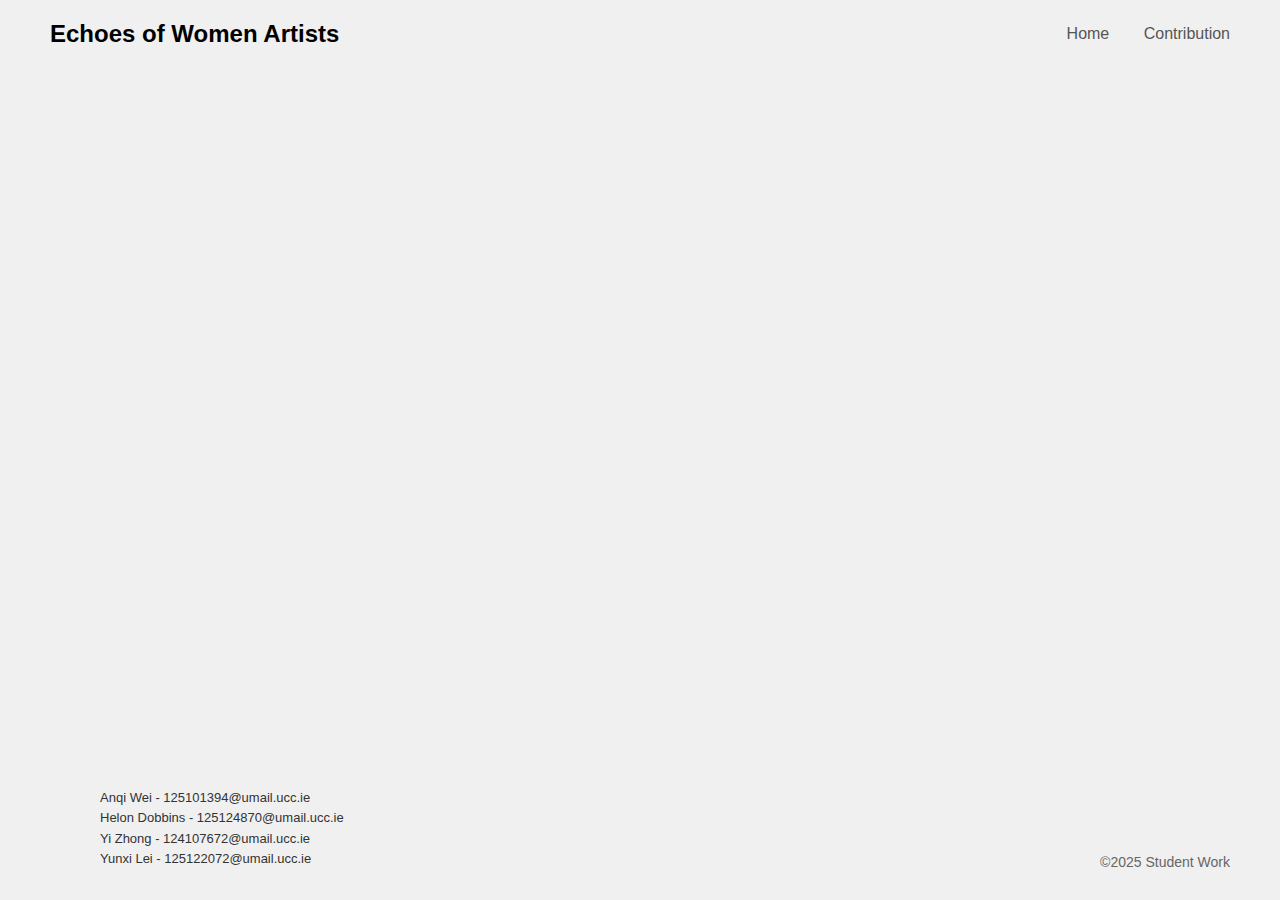
<file: index.html>
<!DOCTYPE html>
<html lang="zh-CN">
<head>
    <meta charset="UTF-8">
    <meta name="viewport" content="width=device-width, initial-scale=1.0">
    <title>Echoes of Women Artists - 艺术家主页</title>
    <link rel="stylesheet" href="styles.css">
</head>
<body>
    <header>
        <div class="logo">Echoes of Women Artists</div>
        <nav>
            <a href="index.html" class="active">Home</a>
            <a href="contribution.html" class="active">Contribution</a>
        </nav>
    </header>

    <main class="content-area">
        <div class="card-stack">
            
            <div class="card" data-artist-id="artist4" style="--i:4; --delay: 0.8s;">
                
                <img src="girl.jpg" alt="艺术家的照片">

            </div>
            
            <div class="card" data-artist-id="louise" style="--i:3; --delay: 0.6s;">
                <img src="spider.jpg" alt="艺术家 3">
            </div>
            <div class="card" data-artist-id="wenshu" style="--i:2; --delay: 0.4s;">
                <img src="来源不明.jpg" alt="wenshu">
            </div>
            <div class="card" data-artist-id="Yayoi Kusama index" style="--i:1; --delay: 0.2s;">
                <img src="work1.jpg" alt="Yayoi Kusama index">
            </div>
        </div>
    </main>

    <footer>
        <div class="footer-left">
            <div class="signature">
                <div>
                </div>
            </div>
            <div class="info">
                <p>Anqi Wei - 125101394@umail.ucc.ie</p>
                <p>Helon Dobbins - 125124870@umail.ucc.ie</p>
                <p>Yi Zhong - 124107672@umail.ucc.ie</p>
                <p>Yunxi Lei - 125122072@umail.ucc.ie</p>

            </div>
        </div>
        <div class="footer-right">
            ©2025 Student Work
        </div>
    </footer>

    <script src="script.js"></script>
</body>
</html>
</file>
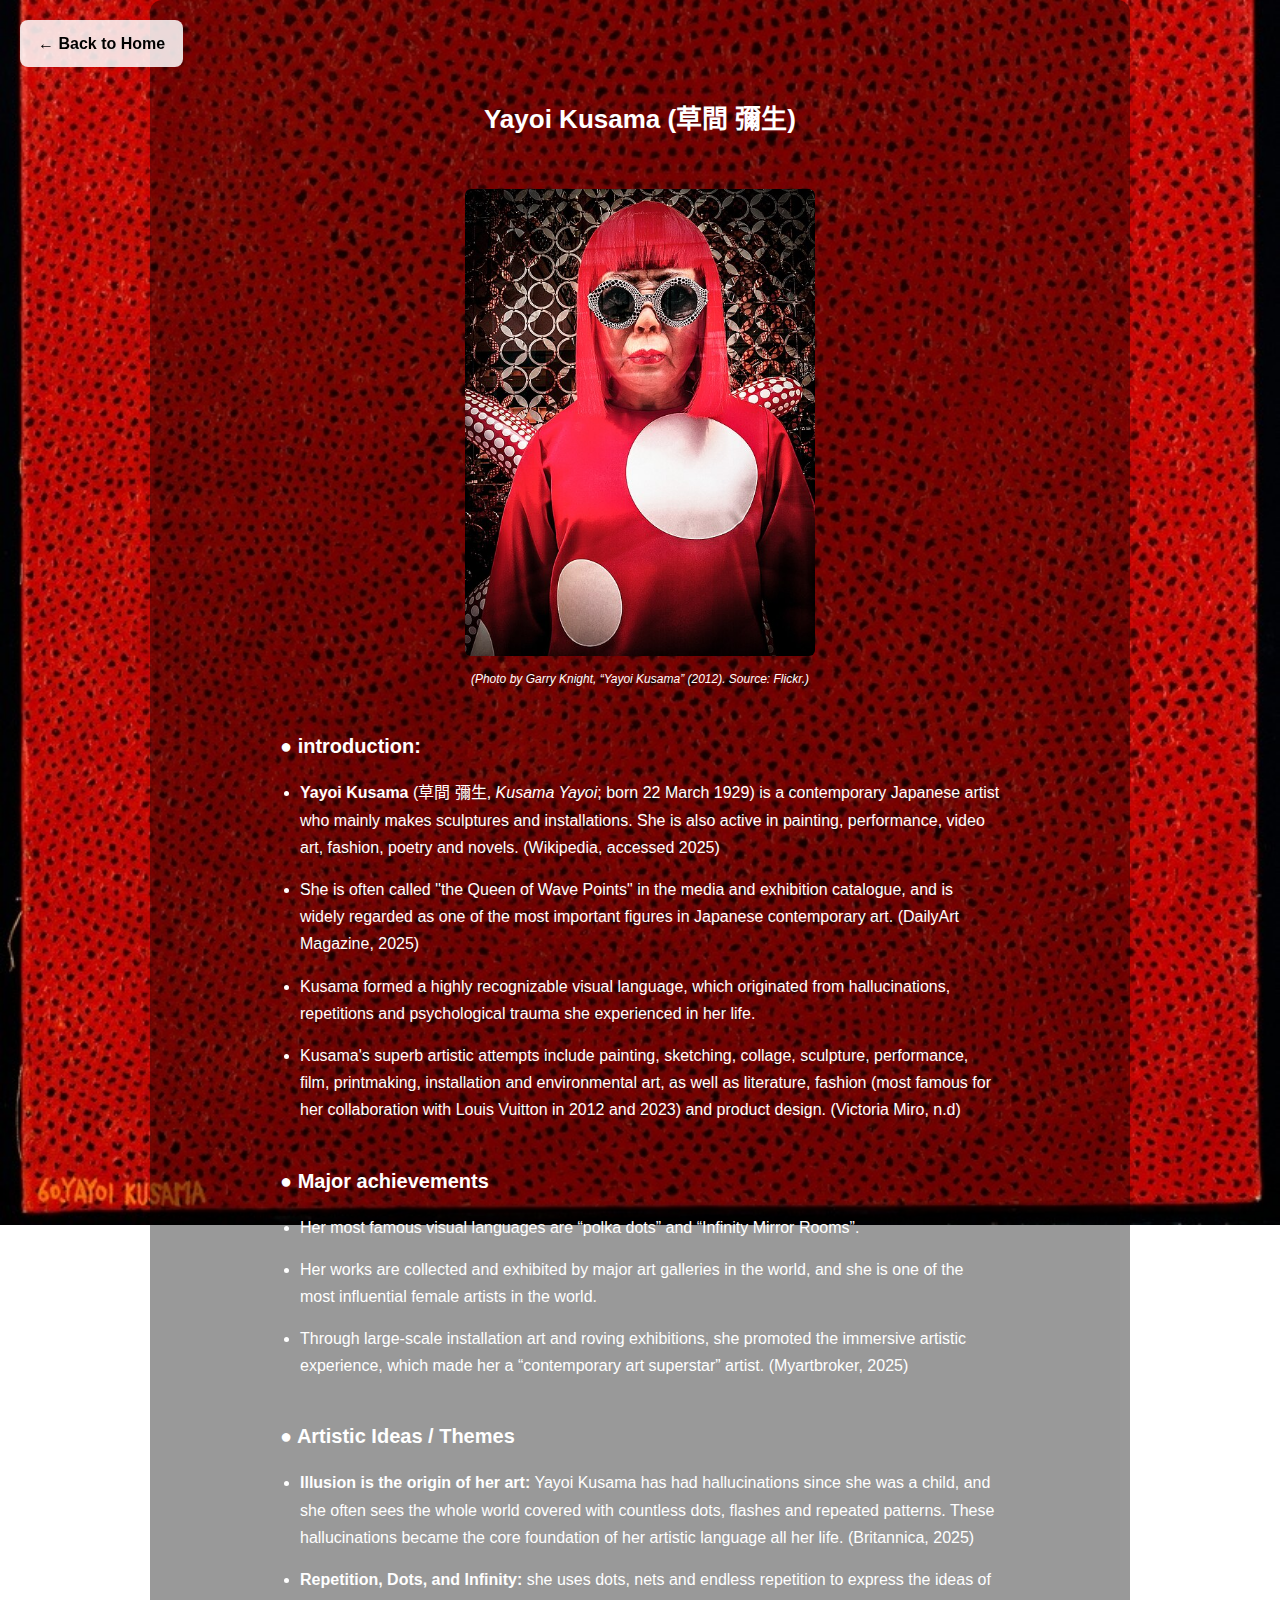
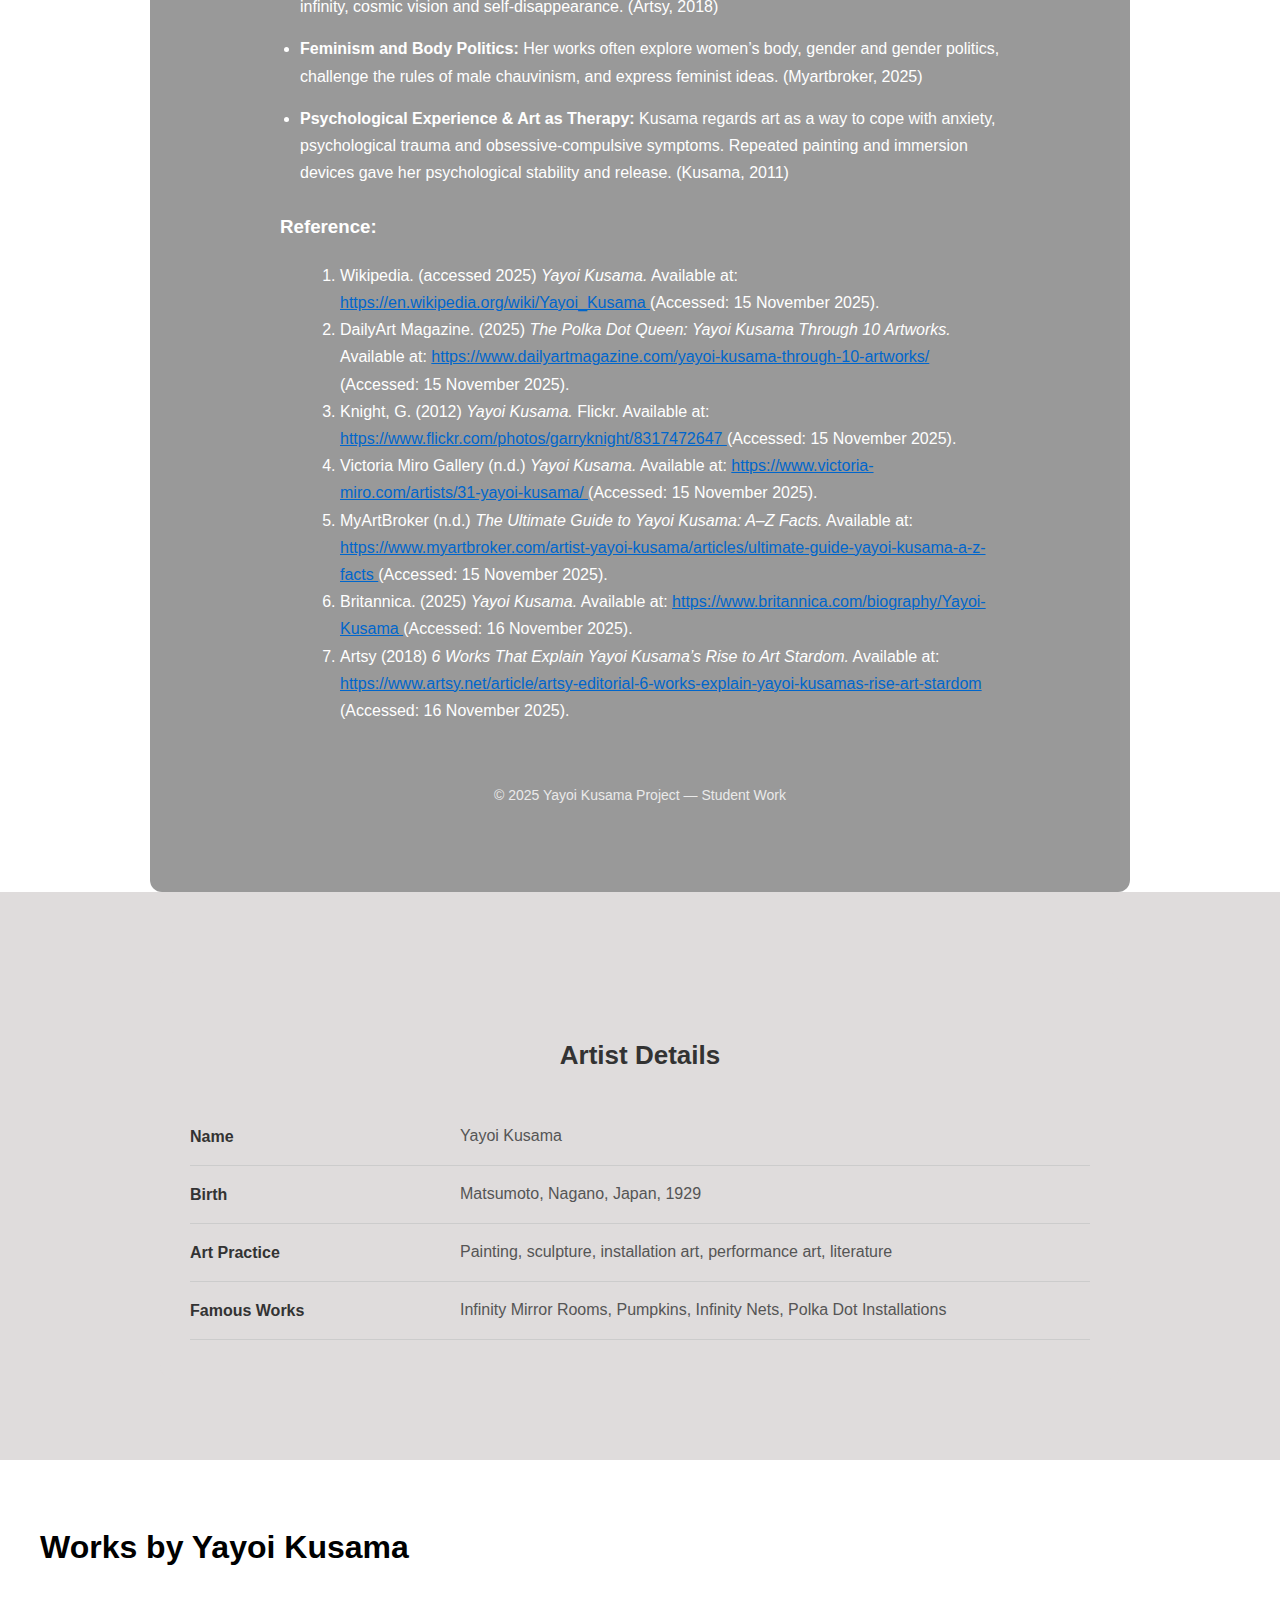
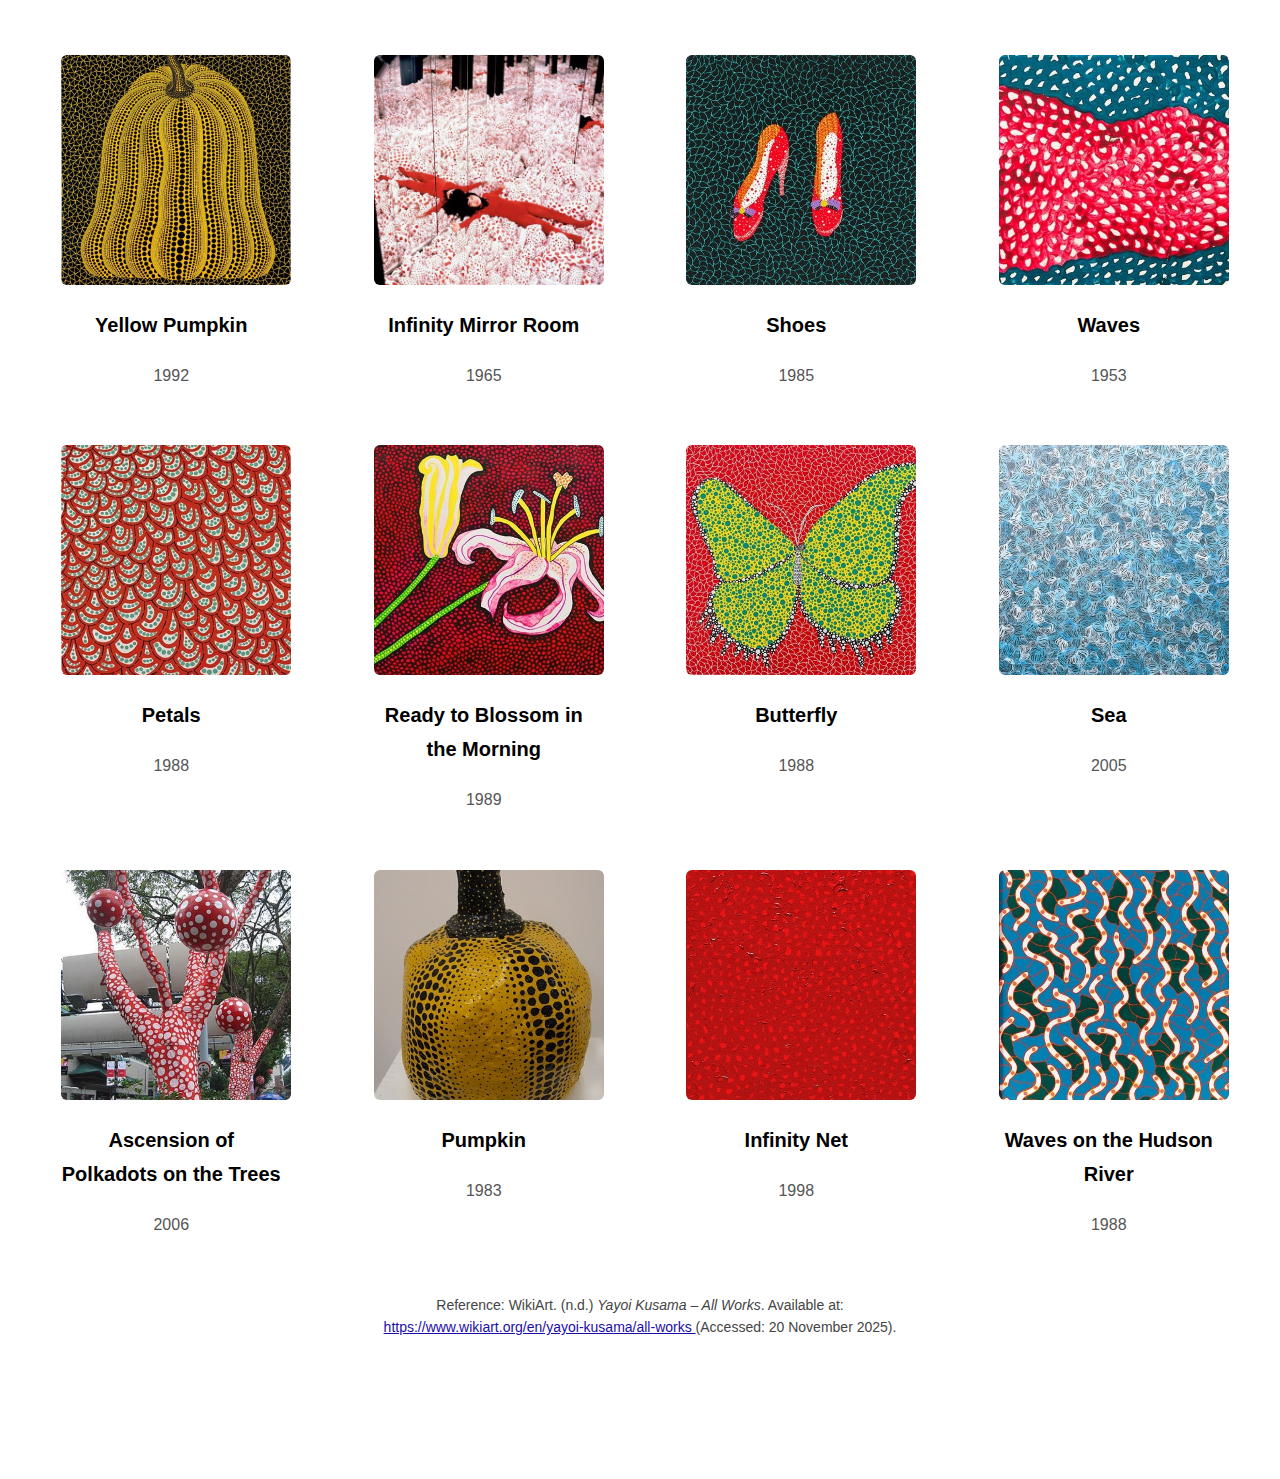
<file: Yayoi Kusama index.html>
<!DOCTYPE html>
<html lang="zh-CN">
<head>
  <meta charset="UTF-8">
  <title>Yayoi Kusama 草间弥生</title>
  <meta name="viewport" content="width=device-width, initial-scale=1.0">
  <link rel="stylesheet" href="Yayoi-Kusama-style.css">
</head>


<body>
  <a href="index.html" class="back-button">← Back to Home</a>

<div class="page-wrapper">
  <!-- 顶部主标题 -->
  <header class="main-header">
    <h1>Yayoi Kusama (草間 彌生)</h1>
  </header>

  <!-- 艺术家肖像 -->
  <section class="portrait-section">
  <img src="kusama_photo.jpg" alt="Yayoi Kusama">
  <p class="photo-caption">(Photo by Garry Knight, “Yayoi Kusama” (2012). Source: Flickr.)</p>
</section>


  <!-- 介绍文本主体 -->
  <section class="content-section">

    <!-- introduction -->
    <h2 class="section-heading">● introduction:</h2>

    <ul class="info-list">
      <li>
        <strong>Yayoi Kusama</strong> (草間 彌生, <em>Kusama Yayoi</em>; born 22 March 1929) is a contemporary Japanese artist who mainly makes sculptures and installations. She is also active in painting, performance, video art, fashion, poetry and novels. (Wikipedia, accessed 2025)
      </li>

      <li>
        She is often called "the Queen of Wave Points" in the media and exhibition catalogue, and is widely regarded as one of the most important figures in Japanese contemporary art. (DailyArt Magazine, 2025)
      </li>

      <li>
        Kusama formed a highly recognizable visual language, which originated from hallucinations, repetitions and psychological trauma she experienced in her life.
      </li>

      <li>
        Kusama's superb artistic attempts include painting, sketching, collage, sculpture, performance, film, printmaking, installation and environmental art, as well as literature, fashion (most famous for her collaboration with Louis Vuitton in 2012 and 2023) and product design. (Victoria Miro, n.d)
      </li>
    </ul>

    <!-- Major achievements -->
    <h2 class="section-heading">● Major achievements</h2>
    <ul class="info-list">
      <li>Her most famous visual languages are “polka dots” and “Infinity Mirror Rooms”.</li>
      <li>Her works are collected and exhibited by major art galleries in the world, and she is one of the most influential female artists in the world.</li>
      <li>Through large-scale installation art and roving exhibitions, she promoted the immersive artistic experience, which made her a “contemporary art superstar” artist. (Myartbroker, 2025)</li>
    </ul>

    <!-- Artistic Themes -->
    <h2 class="section-heading">● Artistic Ideas / Themes</h2>

    <ul class="info-list">
      <li>
        <strong>Illusion is the origin of her art:</strong> Yayoi Kusama has had hallucinations since she was a child, and she often sees the whole world covered with countless dots, flashes and repeated patterns. These hallucinations became the core foundation of her artistic language all her life. (Britannica, 2025)
      </li>

      <li>
        <strong>Repetition, Dots, and Infinity:</strong> she uses dots, nets and endless repetition to express the ideas of infinity, cosmic vision and self-disappearance. (Artsy, 2018)
      </li>

      <li>
        <strong>Feminism and Body Politics:</strong> Her works often explore women’s body, gender and gender politics, challenge the rules of male chauvinism, and express feminist ideas. (Myartbroker, 2025)
      </li>

      <li>
        <strong>Psychological Experience & Art as Therapy:</strong> Kusama regards art as a way to cope with anxiety, psychological trauma and obsessive-compulsive symptoms. Repeated painting and immersion devices gave her psychological stability and release. (Kusama, 2011)
      </li>
    </ul>

<h3>Reference:</h3>

<ol class="reference-list">

  <li>
    Wikipedia. (accessed 2025) <em>Yayoi Kusama.</em>  
    Available at:
    <a href="https://en.wikipedia.org/wiki/Yayoi_Kusama" target="_blank">
      https://en.wikipedia.org/wiki/Yayoi_Kusama
    </a>
    (Accessed: 15 November 2025).
  </li>

  <li>
    DailyArt Magazine. (2025) <em>The Polka Dot Queen: Yayoi Kusama Through 10 Artworks.</em>  
    Available at:
    <a href="https://www.dailyartmagazine.com/yayoi-kusama-through-10-artworks/" target="_blank">
      https://www.dailyartmagazine.com/yayoi-kusama-through-10-artworks/
    </a>
    (Accessed: 15 November 2025).
  </li>

  <li>
    Knight, G. (2012) <em>Yayoi Kusama.</em> Flickr.  
    Available at:
    <a href="https://www.flickr.com/photos/garryknight/8317472647" target="_blank">
      https://www.flickr.com/photos/garryknight/8317472647
    </a>
    (Accessed: 15 November 2025).
  </li>

  <li>
    Victoria Miro Gallery (n.d.) <em>Yayoi Kusama.</em>  
    Available at:
    <a href="https://www.victoria-miro.com/artists/31-yayoi-kusama/" target="_blank">
      https://www.victoria-miro.com/artists/31-yayoi-kusama/
    </a>
    (Accessed: 15 November 2025).
  </li>

  <li>
    MyArtBroker (n.d.) <em>The Ultimate Guide to Yayoi Kusama: A–Z Facts.</em>  
    Available at:
    <a href="https://www.myartbroker.com/artist-yayoi-kusama/articles/ultimate-guide-yayoi-kusama-a-z-facts?utm_source=chatgpt.com" target="_blank">
      https://www.myartbroker.com/artist-yayoi-kusama/articles/ultimate-guide-yayoi-kusama-a-z-facts
    </a>
    (Accessed: 15 November 2025).
  </li>

  <li>
    Britannica. (2025) <em>Yayoi Kusama.</em>  
    Available at:
    <a href="https://www.britannica.com/biography/Yayoi-Kusama?utm_source=chatgpt.com" target="_blank">
      https://www.britannica.com/biography/Yayoi-Kusama
    </a>
    (Accessed: 16 November 2025).
  </li>

  <li>
    Artsy (2018) <em>6 Works That Explain Yayoi Kusama’s Rise to Art Stardom.</em>  
    Available at:
    <a href="https://www.artsy.net/article/artsy-editorial-6-works-explain-yayoi-kusamas-rise-art-stardom?utm_source=chatgpt.com" target="_blank">
      https://www.artsy.net/article/artsy-editorial-6-works-explain-yayoi-kusamas-rise-art-stardom
    </a>
    (Accessed: 16 November 2025).
  </li>

</ol>

  </section>

  <footer class="footer">
    <p>© 2025 Yayoi Kusama Project — Student Work</p>
  </footer>
  
</div>
<section class="artist-details-section">
  <div class="artist-details-wrapper">

    <h2 class="details-title">Artist Details</h2>

    <div class="details-table">
      <div class="details-row">
        <div class="details-label">Name</div>
        <div class="details-value">Yayoi Kusama</div>
      </div>

      <div class="details-row">
        <div class="details-label">Birth</div>
        <div class="details-value">Matsumoto, Nagano, Japan, 1929</div>
      </div>

      <div class="details-row">
        <div class="details-label">Art Practice</div>
        <div class="details-value">
          Painting, sculpture, installation art, performance art, literature
        </div>
      </div>

      <div class="details-row">
        <div class="details-label">Famous Works</div>
        <div class="details-value">
          Infinity Mirror Rooms, Pumpkins, Infinity Nets, Polka Dot Installations
        </div>
      </div>
    </div>

  </div>

</section>
<section class="works-section">

  <div class="works-grid">

    <!-- 左上角标题 -->
    <div class="works-title-inside">Works by Yayoi Kusama</div>

    <!-- 作品 1 -->
    <div class="work-item">
      <img src="work1.jpg" alt="Pumpkin">
      <h3>Yellow Pumpkin</h3>
      <p>1992</p>
    </div>

    <!-- 作品 2 -->
    <div class="work-item">
      <img src="work2.jpg" alt="Infinity Net">
      <h3>Infinity Mirror Room</h3>
      <p>1965</p>
    </div>

    <!-- 作品 3 -->
    <div class="work-item">
      <img src="work3.jpg" alt="Dots Obsession">
      <h3>Shoes</h3>
      <p>1985</p>
    </div>

    <!-- 作品 4 -->
    <div class="work-item">
      <img src="work4.jpg" alt="Pumpkin">
      <h3>Waves</h3>
      <p>1953</p>
    </div>
 <!-- 作品 5 -->
    <div class="work-item">
      <img src="work5.jpg" alt="Pumpkin">
      <h3>Petals</h3>
      <p>1988</p>
    </div>
  
<!-- 作品 6 -->
    <div class="work-item">
      <img src="work6.jpg" alt="Pumpkin">
      <h3>Ready to Blossom in the Morning</h3>
      <p>1989</p>
    </div>
  
  <!-- 作品 7 -->
    <div class="work-item">
      <img src="work7.jpg" alt="Pumpkin">
      <h3>Butterfly</h3>
      <p>1988</p>
    </div>
  
  <!-- 作品 8 -->
    <div class="work-item">
      <img src="work8.jpg" alt="Pumpkin">
      <h3>Sea</h3>
      <p>2005</p>
    </div>
<!-- 作品 9 -->
    <div class="work-item">
      <img src="work9.jpg" alt="Pumpkin">
      <h3>Ascension of Polkadots on the Trees</h3>
      <p>2006</p>
    </div>
    <!-- 作品 10 -->
    <div class="work-item">
      <img src="work10.jpg" alt="Pumpkin">
      <h3>Pumpkin</h3>
      <p>1983</p>
    </div>
    <!-- 作品 11 -->
    <div class="work-item">
      <img src="work11.jpg" alt="Pumpkin">
      <h3>Infinity Net</h3>
      <p>1998</p>
    </div>
    <!-- 作品 12 -->
    <div class="work-item">
      <img src="work12.jpg" alt="Pumpkin">
      <h3>Waves on the Hudson River</h3>
      <p>1988</p>
    </div>
  </div>
  <div class="reference-wrapper">
      <p class="reference">
          Reference: WikiArt. (n.d.) <em>Yayoi Kusama – All Works</em>. Available at:
          <a href="https://www.wikiart.org/en/yayoi-kusama/all-works" target="_blank">
              https://www.wikiart.org/en/yayoi-kusama/all-works
          </a>
          (Accessed: 20 November 2025).
      </p>
  </div>

</section>
</section>
<!-- Lightbox 预览窗口 -->
<div id="lightbox" class="lightbox">
    <span class="close">&times;</span>
    <img class="lightbox-img" id="lightbox-img">
</div>
<script>
document.querySelectorAll(".work-item img").forEach(img => {
    img.addEventListener("click", function () {
        document.getElementById("lightbox-img").src = this.src;
        document.getElementById("lightbox").style.display = "flex";
    });
});

document.querySelector(".lightbox .close").addEventListener("click", function () {
    document.getElementById("lightbox").style.display = "none";
});

document.getElementById("lightbox").addEventListener("click", function (e) {
    if (e.target === this) {
        this.style.display = "none";
    }
});
</script>



</body>
</html>
</file>
<file: styles.css>
:root {
    --card-width: 300px;
    --card-height: 450px;
    --stack-offset: 300px; /* 卡片间距已拉大 */
    --stack-rotation: 5deg; /* 单个卡片的错位角度 */
    --base-rotation-y: 25deg; /* 整体旋转 45 度朝向观众 */
}

body {
    font-family: sans-serif;
    margin: 0;
    padding: 0;
    background-color: #f0f0f0; 
    color: #333;
    display: flex;
    flex-direction: column;
    min-height: 100vh;
}

/* --- 头部样式 --- */
header {
    display: flex;
    justify-content: space-between;
    align-items: center;
    padding: 20px 50px;
}

.logo {
    font-size: 24px;
    font-weight: bold;
    color: #000;
}

nav a {
    margin-left: 30px;
    text-decoration: none;
    color: #333;
    font-weight: 500;
    transition: color 0.3s;
}

nav a:hover, nav a.active {
    color: #555;
}

/* --- 主内容区/卡片堆叠样式 --- */
.content-area {
    flex-grow: 1; 
    position: relative; /* 确保它是 card-stack 的定位参考 */
    perspective: 1500px; 
    overflow: hidden; /* 隐藏飞入时卡片在底部的部分 */
}

/* 堆叠容器：用于居中和 3D 舞台设置 */
.card-stack {
    width: var(--card-width);
    height: var(--card-height);
    
    /* 居中修复：经典绝对定位 + transform */
    position: absolute; 
    top: 50%;           
    left: 75%;          
    
    /* 修正自身偏移实现居中，并增加 30px 向右的偏移量来校准 45度角带来的视觉偏差 */
    transform: translate(-50%, -50%) translateX(30px); 
    
    transform-style: preserve-3d;
}

.card {
    position: absolute;
    width: var(--card-width);
    height: var(--card-height);
    background-color: #fff;
    box-shadow: 0 10px 30px rgba(0, 0, 0, 0.2);
    cursor: pointer;
    
    /* 关键：悬停动画过渡 */
    transition: transform 0.6s cubic-bezier(0.25, 0.8, 0.25, 1), box-shadow 0.3s;
    
    /* 初始 3D 变换：在屏幕外下方 (translateY(100vh)) */
    transform: 
        rotateY(var(--base-rotation-y)) 
        rotateY(calc(var(--i) * var(--stack-rotation))) 
        translateZ(calc(var(--i) * var(--stack-offset) * -1))
        translateY(100vh); /* 初始位置：在屏幕外下方 */
        
    opacity: 0;
    
    /* 应用开场动画，forwards 确保动画结束后保持 100% 状态 */
    animation: fly-in 1.2s ease-out forwards;
    animation-delay: var(--delay); 
}

.card img {
    width: 100%;
    height: 100%;
    object-fit: cover;
    display: block;
    border-radius: 4px;
}

/* 鼠标悬停效果：向上浮动 */
.card:hover {
    /* 关键：transform 值与 100% 状态不同，触发过渡动画 */
    transform: 
        rotateY(var(--base-rotation-y)) 
        rotateY(calc(var(--i) * var(--stack-rotation))) 
        translateZ(calc(var(--i) * var(--stack-offset) * -1))
        translateY(-20px); /* 向上浮动 20px */
    box-shadow: 0 20px 40px rgba(0, 0, 0, 0.3);
}

/* 开场飞入动画 */
@keyframes fly-in {
    0% {
        opacity: 0;
        /* 0% 状态保持 .card 的初始 transform (translateY(100vh)) */
    }
    100% {
        opacity: 1;
        /* 100% 状态：卡片回到中心位置 (translateY(0)) */
        transform: 
            rotateY(var(--base-rotation-y)) 
            rotateY(calc(var(--i) * var(--stack-rotation))) 
            translateZ(calc(var(--i) * var(--stack-offset) * -1))
            translateY(0); 
    }
}


/* --- 页脚样式 --- */
footer {
    display: flex;
    justify-content: space-between;
    align-items: flex-end;
    padding: 30px 50px;
    font-size: 14px;
}

.footer-left {
    display: flex;
    align-items: flex-end;
}

.signature {
    display: flex;
    align-items: flex-start;
    margin-right: 50px;
}

.signature .no {
    display: block;
    font-weight: bold;
    font-size: 16px;
    margin-right: 10px;
}

.info h2 {
    font-size: 18px;
    margin: 0 0 5px 0;
    font-weight: bold;
}

.info p {
    margin: 2px 0;
    font-size: 13px;
    line-height: 1.4;
}

.contact-link {
    text-decoration: underline;
    cursor: pointer;
}

.footer-right {
    color: #666;
}
</file>
<file: Yayoi-Kusama-style.css>
/* -----------------------------------
   全局背景设定（使用你的背景图）
----------------------------------- */
body {
  margin: 0;
  padding: 0;
  background-image: url("kusama_red_background.jpg");
  background-size: cover;
  background-position: center;
  background-repeat: no-repeat;
  background-attachment: fixed;
  font-family: Arial, sans-serif;
  line-height: 1.7;
  color: white;   
}

/* -----------------------------------
   页面内容容器（让内容不靠边）
----------------------------------- */
.content-section,
.portrait-section,
.main-header {
  width: 80%;
  max-width: 900px;
  margin: auto;
}

/* -----------------------------------
   顶部标题
----------------------------------- */
.main-header {
  text-align: center;
  padding: 40px 0 10px;
}

.main-header h1 {
  font-size: 26px;
  font-weight: bold;
}

/* -----------------------------------
   肖像照片 + 注释
----------------------------------- */
.portrait-section {
  text-align: center;
  margin-top: 20px;
}

.portrait-section img {
  width: 350px;
  max-width: 90%;
  border-radius: 6px;
}

.photo-caption {
  font-size: 12px;
  margin-top: 5px;
  font-style: italic;
}

/* -----------------------------------
   内容标题（黑点 ● + 标题）
----------------------------------- */
.section-heading {
  font-size: 20px;
  font-weight: bold;
  margin-top: 40px;
  margin-bottom: 10px;
}

/* -----------------------------------
   列表内容区
----------------------------------- */
.info-list {
  padding-left: 20px;
  margin-bottom: 25px;
}

.info-list li {
  margin-bottom: 15px;
  font-size: 16px;
}

/* -----------------------------------
   加粗文字
----------------------------------- */
strong {
  font-weight: bold;
}

/* -----------------------------------
   页脚
----------------------------------- */
.footer {
  text-align: center;
  padding: 30px 0;
  font-size: 14px;
  opacity: 0.8;
}

/* -----------------------------------
   手机版优化
----------------------------------- */
@media (max-width: 768px) {
  body {
    background-attachment: scroll;
  }

  .main-header h1 {
    font-size: 20px;
  }

  .section-heading {
    font-size: 18px;
  }

  .info-list li {
    font-size: 15px;
  }
}
/* 整个 Artist Details 外层区域 */
.artist-details-wrapper {
  width: 100%;
  max-width: 900px;
  margin: 60px auto;
  background-color: #f2f2f4;  /* 浅灰色背景 */
  padding: 40px 30px;
  border-radius: 10px;
}

/* 标题 */
.details-title {
  text-align: center;
  font-size: 26px;
  font-weight: bold;
  margin-bottom: 30px;
  color: #333;  /* 深灰文字 */
}

/* 每一行 */
.details-table {
  width: 100%;
}

.details-row {
  display: flex;
  justify-content: space-between;
  padding: 15px 0;
  border-bottom: 1px solid #cccccc;
}

/* 左侧标签 */
.details-label {
  font-weight: bold;
  width: 30%;
  color: #333;
}

/* 右侧内容 */
.details-value {
  width: 70%;
  color: #555;
  line-height: 1.6;
}
.page-wrapper {
  width: 80%;              /* 中间区域占页面80%宽 */
  max-width: 900px;        /* 不会太宽 */
  margin: 0 auto;          /* 居中 */
  background-color: rgba(0, 0, 0, 0.4);  /* 黑色透明20% */
  padding: 40px;           /* 内边距 */
  border-radius: 12px;     /* 圆角，可选 */
}
/* 整段白色背景，覆盖整屏 */
.artist-details-section {
  width: 100%;
  background-color: rgb(223, 220, 220);
  padding: 80px 0;
}

/* 中间内容卡片（80%宽） */
.artist-details-wrapper {
  width: 80%;
  max-width: 900px;
  margin: auto;
  background-color: rgb(223, 220, 220);
  padding: 40px 30px;
  border-radius: 15px;
}
.reference-title {
  margin-top: 40px;
  font-size: 22px;
  font-weight: bold;
  color: white;  /* 如果你是深背景，改成 white */
}

.reference-list {
  margin-left: 20px;
  line-height: 1.7;
}

.reference-list a {
  color: #0066cc;  /* 和你截图一样的蓝色链接 */
  text-decoration: underline;
  word-break: break-word;
}
/* ================================
   作品展示区 Works Section
   ================================ */

.works-section {
  width: 100%;
  background-color: #ffffff; /* 白色背景 */
  padding: 60px 0;          /* 顶部和底部留白 */
  margin: 0;                /* 清除与上方的空隙 */
}

/* 四张作品排成一行 */
.works-grid {
  display: flex;
  justify-content: center;  /* 居中排布 */
  gap: 70px;                /* 图片之间的间距 */
  max-width: 1200px;
  margin: 0 auto;           /* 左右居中 */
}

/* 单张作品 */
.work-item {
  text-align: center;
  width: 220px;
}

/* 图片设置 */
.work-item img {
  width: 220px;        /* 固定宽度 */
  height: 220px;       /* 固定高度（原来没有）*/
  object-fit: cover;   /* 裁剪图片以适应统一比例 */
  border-radius: 6px;  /* 小圆角 */
}


/* 作品标题 */
.work-item h3 {
  margin-top: 15px;
  font-size: 20px;
  color: #000000;
  font-weight: 600;
}

/* 作品年份 */
.work-item p {
  margin-top: 5px;
  font-size: 16px;
  color: #555555;
}
/* 作品区整体 */
.works-section {
  width: 100%;
  background-color: white;
  padding: 50px 0;
}

/* Grid 布局：标题 + 4 张作品 */
.works-grid {
  display: grid;
  grid-template-columns: repeat(4, 1fr);  /* 4列 */
  column-gap: 50px;
  row-gap: 40px;
  max-width: 1200px;
  margin: 0 auto;
  justify-items: center; /* 水平居中 */
}

/* 左上标题样式 */
.works-title-inside {
  grid-column: 1 / span 4;  /* 宽度横跨整排（让标题独占一行）*/
  font-size: 32px;
  font-weight: 700;
  justify-self: start;      /* 靠左对齐 */
  margin-left: 10px;
  margin-bottom: 10px;
}

/* 单个作品框 */
.work-item {
  text-align: center;
}

/* 强制统一图片大小 */
.work-item img {
  width: 230px;
  height: 230px;
  object-fit: cover;
  border-radius: 6px;
}/* 整个作品区 */
.works-section {
  width: 100%;
  background-color: white;
  padding: 60px 0;
}

/* 标题样式（绝对保证你能看见） */
.works-title-inside {
  font-size: 32px;
  font-weight: bold;
  color: black;        /* ⭐ 强制黑色文字 */
  margin: 0 auto 40px; /* 下面留空间 */
  width: 1200px;       /* 与作品区对齐 */
}
.reference {
  text-align: center;
  color: #555;
  margin-top: 40px;
  font-size: 14px;
}
.reference-wrapper {
    width: 100%;
    padding: 40px 0 80px;
    background: #ffffff;
    text-align: center;
}

.reference {
    font-size: 14px;
    line-height: 1.6;
    color: #444;
    max-width: 600px;
    margin: 0 auto;
}

.reference a {
    color: #1a0dab;
    text-decoration: underline;
}
.reference-wrapper {
    width: 100%;
    text-align: center;
    padding: 40px 0 80px;
    background: white;
}

.reference {
    max-width: 600px;
    margin: 0 auto;
    font-size: 14px;
    line-height: 1.6;
    color: #444;
}

.reference a {
    color: #1a0dab;
    text-decoration: underline;
}
/* Lightbox 背景 */
.lightbox {
    display: none;
    position: fixed;
    z-index: 9999;
    left: 0;
    top: 0;
    width: 100%;
    height: 100%;
    background: rgba(0,0,0,0.85);
    justify-content: center;
    align-items: center;
}

/* 放大后的图片 */
.lightbox-img {
    max-width: 90%;
    max-height: 90%;
    border-radius: 8px;
}

/* 关闭按钮 */
.lightbox .close {
    position: absolute;
    top: 30px;
    right: 40px;
    font-size: 40px;
    color: white;
    cursor: pointer;
    font-weight: bold;
}
.back-icon {
    position: fixed;
    top: 20px;
    left: 20px;
    width: 40px;
    height: 40px;
    background: white;
    color: black;
    border-radius: 50%;
    display: flex;
    justify-content: center;
    align-items: center;
    font-size: 22px;
    text-decoration: none;
    box-shadow: 0 2px 6px rgba(0,0,0,0.2);
    z-index: 9999;
    transition: 0.3s;
}

.back-icon:hover {
    transform: scale(1.1);
    background: #f5f5f5;
}
.back-button {
    position: fixed;
    top: 20px;
    left: 20px;
    background: rgba(255, 255, 255, 0.85);
    padding: 10px 18px;
    border-radius: 8px;
    text-decoration: none;
    color: #000;
    font-weight: bold;
    font-size: 16px;
    z-index: 9999;
    transition: 0.3s;
}

.back-button:hover {
    background: rgba(255, 255, 255, 1);
    transform: translateY(-2px);
}
</file>
